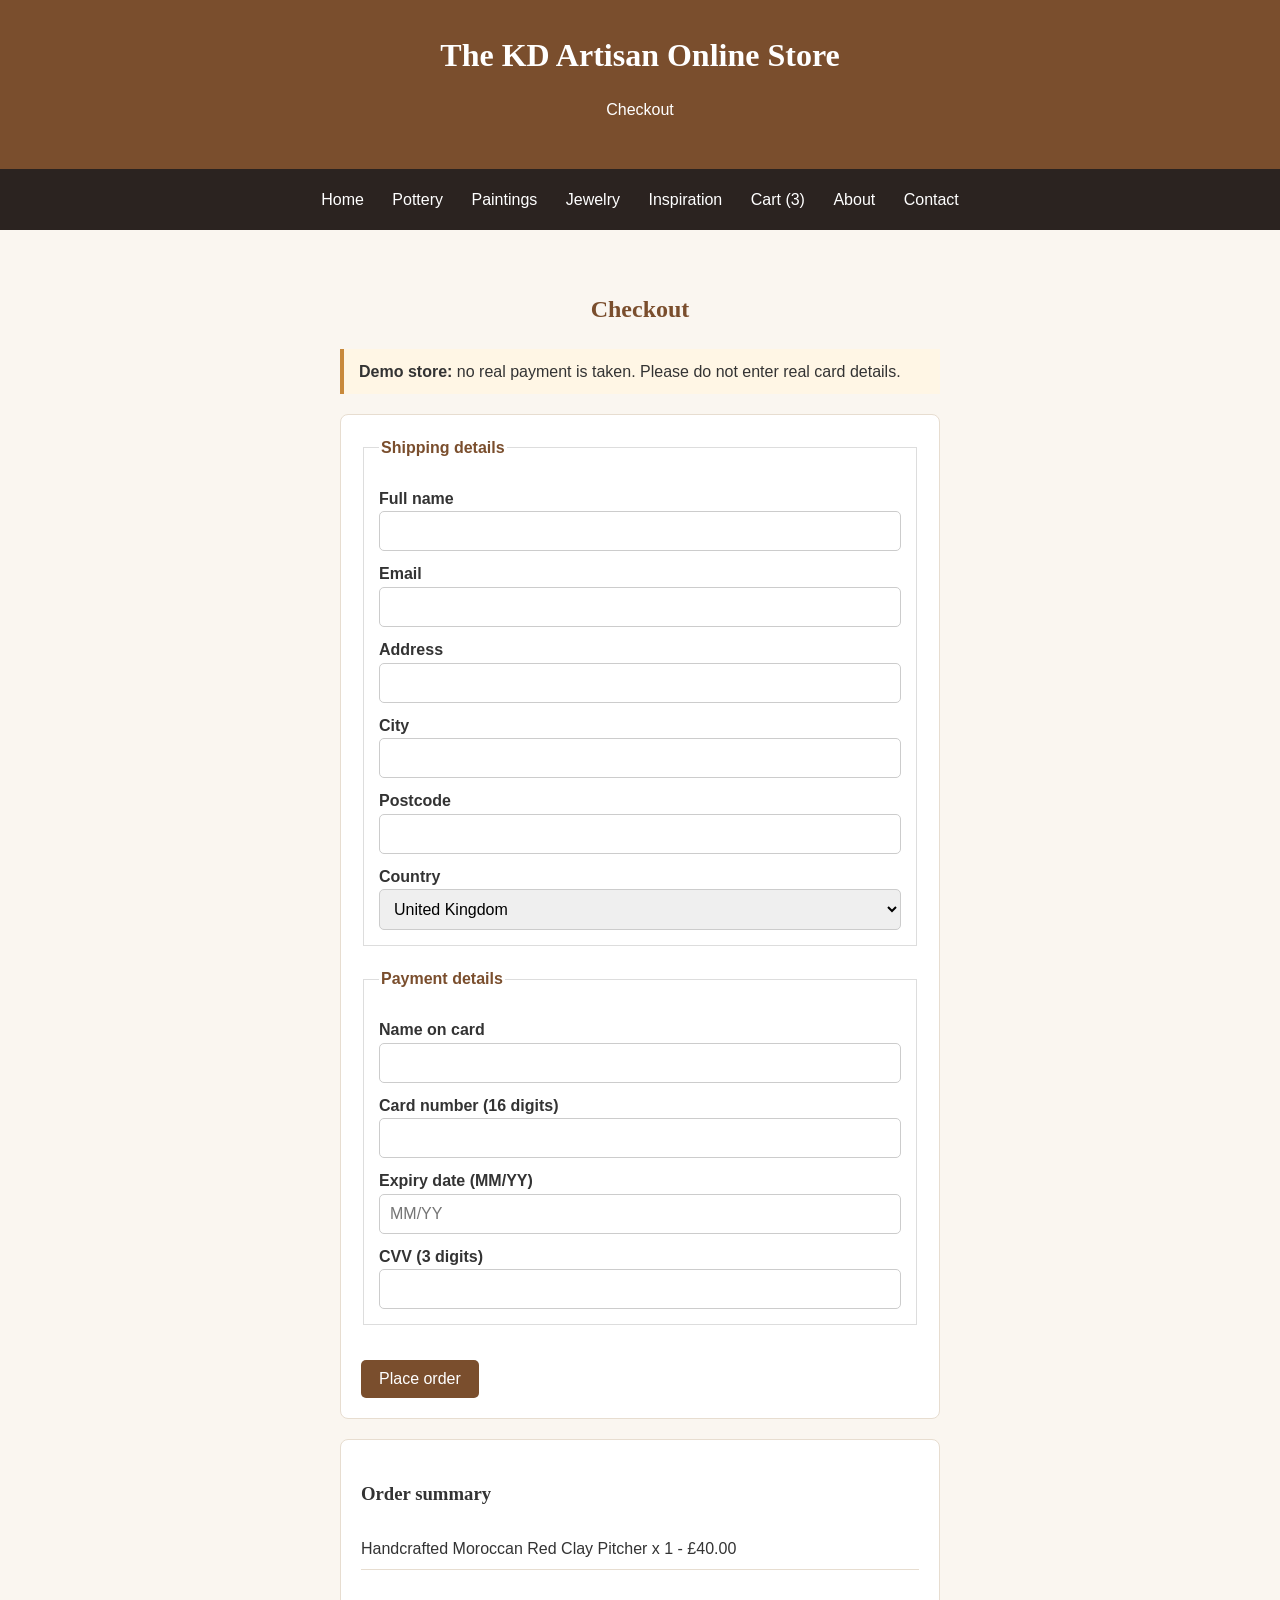
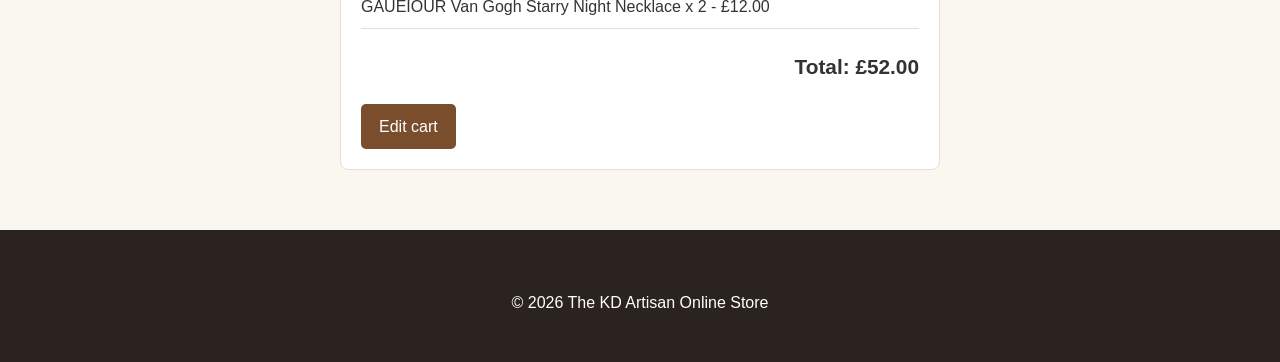
<file: checkout.html>
<!DOCTYPE html>
<html lang="en-GB">

  <head>
    <meta charset="UTF-8">
    <meta name="viewport" content="width=device-width, initial-scale=1.0">
    <title>Checkout | The KD Artisan Online Store</title>
    <link rel="stylesheet" href="style.css">
  </head>

  <body>

    <header class="site-header">
      <h1>The KD Artisan Online Store</h1>
      <p>Checkout</p>
    </header>

    <!-- These links start with index.html because the sections they go to are on the homepage -->
    <nav class="main-nav">
      <ul>
        <li><a href="index.html#home">Home</a></li>
        <li><a href="index.html#pottery">Pottery</a></li>
        <li><a href="index.html#painting">Paintings</a></li>
        <li><a href="index.html#jewelry">Jewelry</a></li>
        <li><a href="index.html#inspiration">Inspiration</a></li>
        <li><a href="index.html#cart">Cart (3)</a></li>
        <li><a href="index.html#about">About</a></li>
        <li><a href="index.html#contact">Contact</a></li>
      </ul>
    </nav>

    <main>
      <section id="checkout">
        <h2>Checkout</h2>

        <!-- IMPORTANT: this is a demo. Real card details should never be typed into a practice website. -->
        <p class="demo-note">
          <strong>Demo store:</strong> no real payment is taken. Please do not enter real card details.
        </p>

        <!-- action="thanks.html" means: when the form is submitted, go to thanks.html.
             The inputs below have no "name", so nothing they contain is actually sent anywhere.
             That keeps this demo safe. A real shop would send details securely to a payment
             provider such as Stripe or PayPal. -->
        <form class="checkout-form" action="thanks.html">

          <!-- A <fieldset> is a box around a group of related fields. <legend> is its title. -->
          <fieldset>
            <legend>Shipping details</legend>

            <!-- for="full-name" matches id="full-name" on the input, so clicking the label selects the box.
                 "required" means the form can't be sent if it is empty. -->
            <label for="full-name">Full name</label>
            <input type="text" id="full-name" required>

            <!-- type="email" checks that the text looks like an email address -->
            <label for="email">Email</label>
            <input type="email" id="email" required>

            <label for="address">Address</label>
            <input type="text" id="address" required>

            <label for="city">City</label>
            <input type="text" id="city" required>

            <label for="postcode">Postcode</label>
            <input type="text" id="postcode" required>

            <!-- <select> makes a dropdown list. Each <option> is one choice. -->
            <label for="country">Country</label>
            <select id="country">
              <option>United Kingdom</option>
              <option>Ireland</option>
              <option>Other</option>
            </select>
          </fieldset>

          <fieldset>
            <legend>Payment details</legend>

            <label for="card-name">Name on card</label>
            <input type="text" id="card-name" required>

            <!-- maxlength limits how many characters can be typed.
                 pattern="[0-9]{16}" means "exactly 16 digits". title is the message shown if it's wrong. -->
            <label for="card-number">Card number (16 digits)</label>
            <input type="text" id="card-number" required maxlength="16" pattern="[0-9]{16}" title="Enter 16 digits">

            <label for="expiry">Expiry date (MM/YY)</label>
            <input type="text" id="expiry" required maxlength="5" placeholder="MM/YY" pattern="[0-9]{2}/[0-9]{2}" title="Use the format MM/YY">

            <label for="cvv">CVV (3 digits)</label>
            <input type="text" id="cvv" required maxlength="3" pattern="[0-9]{3}" title="Enter 3 digits">
          </fieldset>

          <button type="submit">Place order</button>
        </form>

        <!-- ORDER SUMMARY (typed by hand to match the cart on the homepage) -->
        <div class="order-summary">
          <h3>Order summary</h3>
          <p class="order-item">Handcrafted Moroccan Red Clay Pitcher x 1 - £40.00</p>
          <p class="order-item">GAUEIOUR Van Gogh Starry Night Necklace x 2 - £12.00</p>
          <p class="cart-total">Total: £52.00</p>
          <a href="index.html#cart" class="btn">Edit cart</a>
        </div>

      </section>
    </main>

    <footer class="site-footer">
      <p class="copyright">&copy; 2026 The KD Artisan Online Store</p>
    </footer>

  </body>
</html>
</file>
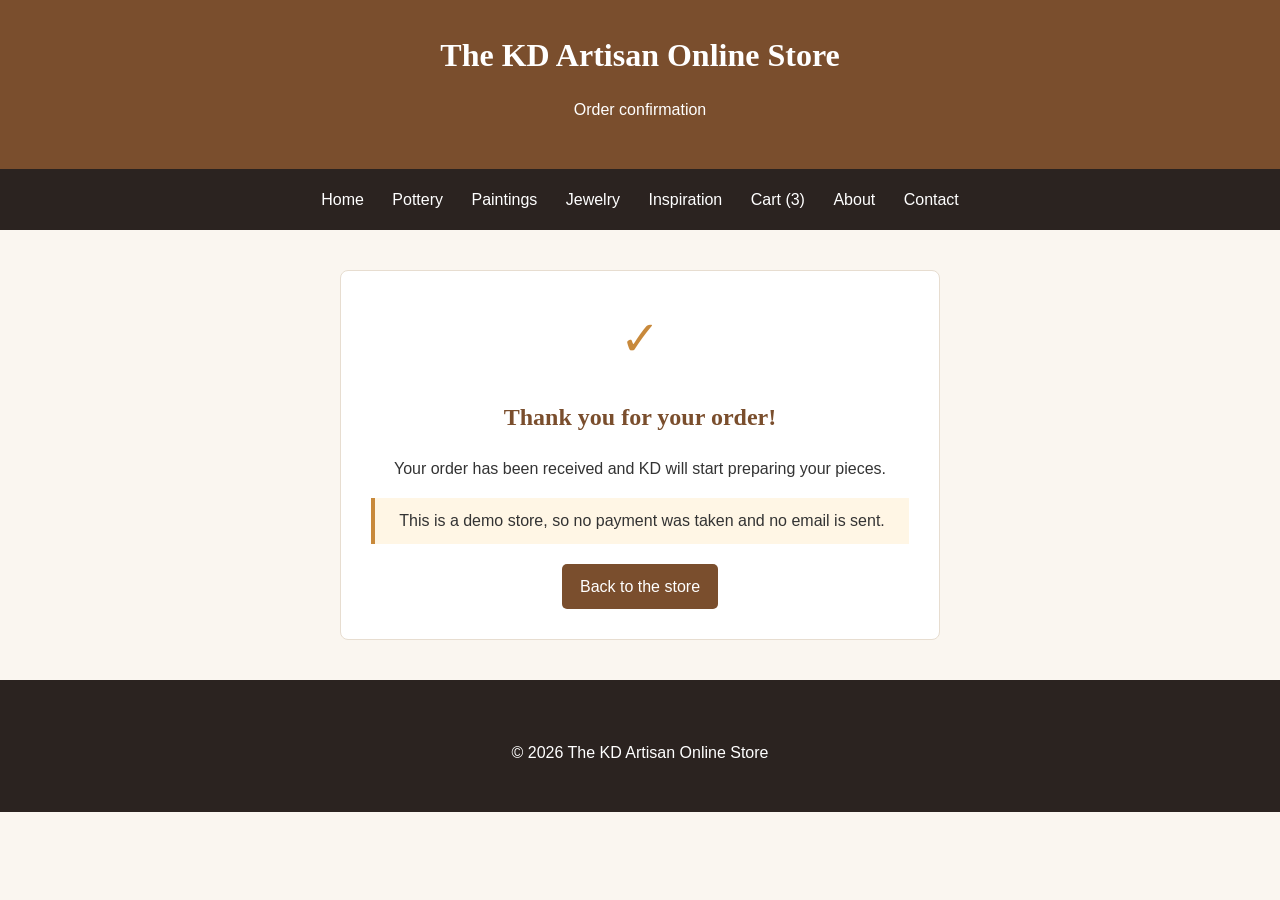
<file: thanks.html>
<!DOCTYPE html>
<html lang="en-GB">

  <head>
    <meta charset="UTF-8">
    <meta name="viewport" content="width=device-width, initial-scale=1.0">
    <title>Thank you | The KD Artisan Online Store</title>
    <link rel="stylesheet" href="style.css">
  </head>

  <body>

    <header class="site-header">
      <h1>The KD Artisan Online Store</h1>
      <p>Order confirmation</p>
    </header>

    <nav class="main-nav">
      <ul>
        <li><a href="index.html#home">Home</a></li>
        <li><a href="index.html#pottery">Pottery</a></li>
        <li><a href="index.html#painting">Paintings</a></li>
        <li><a href="index.html#jewelry">Jewelry</a></li>
        <li><a href="index.html#inspiration">Inspiration</a></li>
        <li><a href="index.html#cart">Cart (3)</a></li>
        <li><a href="index.html#about">About</a></li>
        <li><a href="index.html#contact">Contact</a></li>
      </ul>
    </nav>

    <main>
      <section id="thanks">
        <div class="thanks-card">
          <!-- &#10003; is the code for a tick symbol -->
          <p class="tick">&#10003;</p>
          <h2>Thank you for your order!</h2>
          <p>Your order has been received and KD will start preparing your pieces.</p>
          <p class="demo-note">This is a demo store, so no payment was taken and no email is sent.</p>
          <a href="index.html#home" class="btn">Back to the store</a>
        </div>
      </section>
    </main>

    <footer class="site-footer">
      <p class="copyright">&copy; 2026 The KD Artisan Online Store</p>
    </footer>

  </body>
</html>
</file>
<file: style.css>
/* =====================================================
   style.css - The KD Artisan Online Store

   HOW CSS WORKS (read this first):
   Every rule looks like this:

       selector {
         property: value;
       }

   - The selector says WHAT to style.
       h2        = every <h2> on the page
       .card     = everything with class="card"   (a dot means "class")
       #home     = the one thing with id="home"   (a # means "id")
   - Each property: value; line changes one thing, e.g.  color: red;
   ===================================================== */


/* ---------- 1. BASICS (apply to the whole page) ---------- */

/* * means "everything". border-box makes padding stay INSIDE an element's width,
   which stops boxes from becoming wider than you expect. */
* {
  box-sizing: border-box;
}

/* Smooth scrolling when you click the # links in the navigation bar */
html {
  scroll-behavior: smooth;
}

body {
  margin: 0;                       /* removes the white gap around the page */
  font-family: Arial, sans-serif;  /* the text style */
  background: #faf6f0;             /* page background colour (a light cream) */
  color: #333333;                  /* text colour (dark grey) */
  line-height: 1.6;                /* space between lines of text */
}

/* Makes sure pictures never stick out past the edge of the screen */
img {
  max-width: 100%;
}

a {
  color: #7a4e2d;
}

h1, h2, h3 {
  font-family: Georgia, serif;
}

h2 {
  text-align: center;
  color: #7a4e2d;
}


/* ---------- 2. HEADER ---------- */

.site-header {
  background: #7a4e2d;   /* brown */
  color: white;
  text-align: center;
  padding: 30px 20px;    /* space INSIDE the box: 30px top/bottom, 20px left/right */
}

.site-header h1 {
  margin: 0;             /* removes the default gap around the title */
}


/* ---------- 3. NAVIGATION BAR ---------- */

.main-nav {
  background: #2b2320;   /* very dark brown */
  text-align: center;
  padding: 10px;
}

.main-nav ul {
  list-style: none;      /* removes the bullet points */
  margin: 0;
  padding: 0;
}

/* inline-block puts the list items side by side instead of one under the other */
.main-nav li {
  display: inline-block;
}

.main-nav a {
  display: block;
  color: white;
  text-decoration: none; /* removes the underline */
  padding: 8px 12px;
}

/* :hover = when the mouse is over it */
.main-nav a:hover {
  background: #c8893b;   /* gold */
  color: #2b2320;
}


/* ---------- 4. SECTIONS ---------- */

/* Every <section> inside <main>: not too wide, centred on the page */
main section {
  max-width: 1000px;
  margin: 0 auto;        /* "auto" on the left and right centres the box */
  padding: 40px 20px;
}

/* The video section is narrower so the video isn't huge */
#home {
  max-width: 800px;
}

.section-intro {
  text-align: center;
}


/* ---------- 5. VIDEO ---------- */

/* This makes the video keep a 16:9 shape on every screen size.
   56.25% is 9 divided by 16. The iframe is stretched to fill the box. */
.video-container {
  position: relative;
  padding-bottom: 56.25%;
  height: 0;
}

.video-container iframe {
  position: absolute;
  top: 0;
  left: 0;
  width: 100%;
  height: 100%;
  border: 0;
}

.video-note {
  text-align: center;
  font-size: 0.9rem;
}


/* ---------- 6. BUTTONS ---------- */

/* Styles both <a class="btn"> links and <button> buttons the same way.
   The comma means "style all of these". */
.btn,
button {
  display: inline-block;
  background: #7a4e2d;
  color: white;
  border: none;
  padding: 10px 18px;
  border-radius: 5px;      /* rounded corners */
  font-size: 1rem;
  text-decoration: none;
  cursor: pointer;         /* shows the hand pointer on hover */
}

.btn:hover,
button:hover {
  background: #5c3a20;     /* darker brown on hover */
}


/* ---------- 7. CARDS (products and inspiration) ---------- */

/* FLEXBOX: display: flex puts the cards side by side in a row.
   flex-wrap: wrap lets them drop to the next row when there's no room.
   gap adds space between them. */
.cards {
  display: flex;
  flex-wrap: wrap;
  gap: 20px;
}

/* Each card is 31% of the width, so three fit on one row on a big screen */
.card {
  width: 31%;
  background: white;
  border: 1px solid #e7ddd0;
  border-radius: 12px;
  padding: 15px;
  text-align: center;
}

/* Makes the card lift slightly when the mouse is over it */
.card {
  transition: transform 0.2s;   /* makes the movement smooth instead of a sudden jump */
}

.card:hover {
  transform: translateY(-5px);  /* moves the card up by 5 pixels */
}

/* SAME SIZE FOR EVERY PICTURE:
   every picture gets the same width and height.
   object-fit: cover fills that space without stretching the picture
   (it trims the edges a little if needed). */
.card img {
  width: 100%;
  height: 200px;
  object-fit: cover;
}

.price {
  font-weight: bold;
  font-size: 1.2rem;
  color: #7a4e2d;
}


/* ---------- 8. CART ---------- */

/* If the table is too wide for a phone, this lets you scroll it sideways */
.cart-wrap {
  overflow-x: auto;
}

.cart-table {
  width: 100%;
  min-width: 550px;
  border-collapse: collapse;   /* joins the cell borders into single lines */
  background: white;
}

/* th = title cells, td = normal cells */
.cart-table th,
.cart-table td {
  border: 1px solid #dddddd;
  padding: 10px;
  text-align: left;
}

.cart-table th {
  background: #7a4e2d;
  color: white;
}

/* Small square pictures in the cart */
.cart-table img {
  width: 60px;
  height: 60px;
  object-fit: cover;
  vertical-align: middle;
  margin-right: 10px;
}

.cart-table input {
  width: 60px;
  padding: 5px;
}

.cart-total {
  text-align: right;
  font-size: 1.3rem;
  font-weight: bold;
}

.cart-buttons a {
  margin: 0 10px 10px 0;   /* top, right, bottom, left */
}


/* ---------- 9. ABOUT ---------- */

/* Flexbox again: picture on the left, text on the right */
.about-card {
  display: flex;
  gap: 20px;
  align-items: center;     /* lines them up in the middle, top to bottom */
  background: white;
  border: 1px solid #e7ddd0;
  border-radius: 12px;
  padding: 20px;
}

.about-card img {
  width: 250px;
  height: 250px;
  object-fit: cover;
  border-radius: 8px;
  flex-shrink: 0;          /* stops the picture being squashed by the text */
}


/* ---------- 10. FOOTER ---------- */

.site-footer {
  background: #2b2320;
  color: white;
  padding: 30px 20px;
}

.site-footer h2 {
  color: white;
}

.site-footer a {
  color: #e0a860;
}

/* Keeps the footer content in a neat centred column */
.footer-content {
  max-width: 600px;
  margin: 0 auto;
}

address {
  font-style: normal;      /* <address> is italic by default, this turns that off */
}

.copyright {
  text-align: center;
  margin-top: 30px;
}


/* ---------- 11. FORMS (contact form and checkout form) ---------- */

/* display: block makes each label sit on its own line, above its box */
label {
  display: block;
  margin-top: 10px;
  font-weight: bold;
}

input,
textarea,
select {
  width: 100%;
  padding: 10px;
  border: 1px solid #cccccc;
  border-radius: 5px;
  font-size: 1rem;
}

form button {
  margin-top: 15px;
}


/* ---------- 12. CHECKOUT PAGE ---------- */

.checkout-form,
.order-summary,
.demo-note {
  max-width: 600px;
  margin: 0 auto 20px;     /* centred, with 20px below */
}

.checkout-form,
.order-summary {
  background: white;
  border: 1px solid #e7ddd0;
  border-radius: 8px;
  padding: 20px;
}

/* fieldset draws a box around a group of fields, legend is its title */
fieldset {
  border: 1px solid #dddddd;
  margin-bottom: 20px;
  padding: 15px;
}

legend {
  font-weight: bold;
  color: #7a4e2d;
}

/* A yellow notice box */
.demo-note {
  background: #fff6e5;
  border-left: 4px solid #c8893b;
  padding: 10px 15px;
}

.order-item {
  padding: 8px 0;
  border-bottom: 1px solid #e7ddd0;
}


/* ---------- 13. THANK-YOU PAGE ---------- */

.thanks-card {
  max-width: 600px;
  margin: 0 auto;
  background: white;
  border: 1px solid #e7ddd0;
  border-radius: 8px;
  padding: 30px;
  text-align: center;
}

.tick {
  font-size: 3rem;
  color: #c8893b;
  margin: 0;
}


/* ---------- 14. RESPONSIVE DESIGN ----------
   A "media query" means: "only use these rules when the screen is this narrow or narrower".
   Rules placed later in the file win over earlier ones, so these change the rules above. */

/* TABLETS (768px wide or less): two cards per row, About stacks */
@media (max-width: 768px) {
  .card {
    width: 48%;
  }

  .about-card {
    flex-direction: column;   /* picture on top, text underneath */
  }
}

/* PHONES (600px wide or less): one card per row */
@media (max-width: 600px) {
  .card {
    width: 100%;
  }

  .site-header h1 {
    font-size: 1.6rem;
  }

  .main-nav a {
    padding: 6px 8px;
    font-size: 0.9rem;
  }
}
</file>
